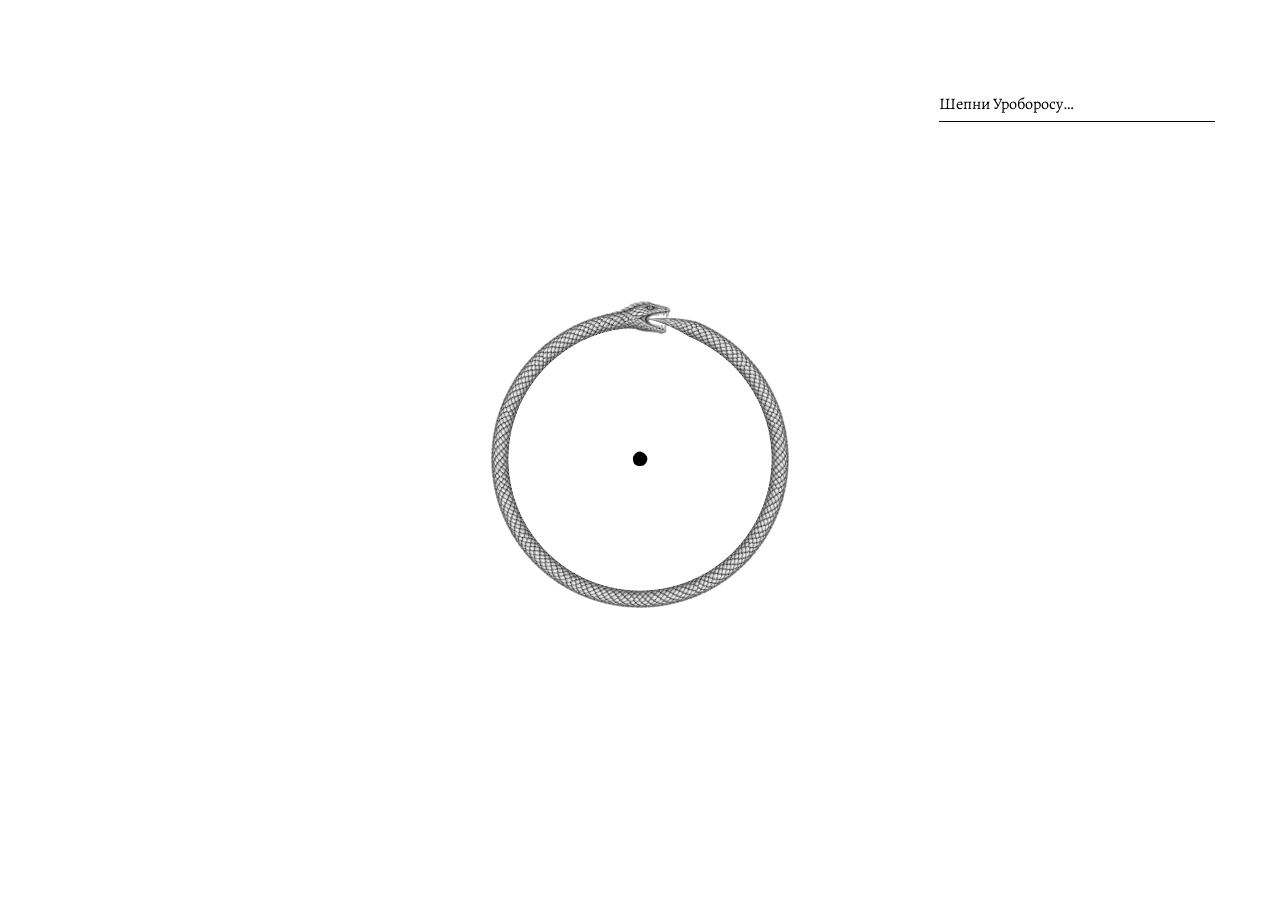
<file: index.html>
<!doctype html>
<html lang="ru">
<head>
  <meta charset="utf-8">
  <meta name="viewport" content="width=device-width, initial-scale=1, viewport-fit=cover">
  <meta name="theme-color" content="#ffffff">
  <meta name="description" content="Уроборос — музыкальный инструмент из живых змей-фраз, гравюры и чернил.">
  <meta http-equiv="refresh" content="0;url=./sketches/ouroboros/">
  <title>Уроборос — музыкальный инструмент</title>
  <link rel="canonical" href="./sketches/ouroboros/">
  <script>
    const instrument = new URL('./sketches/ouroboros/', window.location.href);
    instrument.search = window.location.search;
    instrument.hash = window.location.hash;
    window.location.replace(instrument.href);
  </script>
</head>
<body>
  <a href="./sketches/ouroboros/">Открыть Уробороса</a>
</body>
</html>
</file>
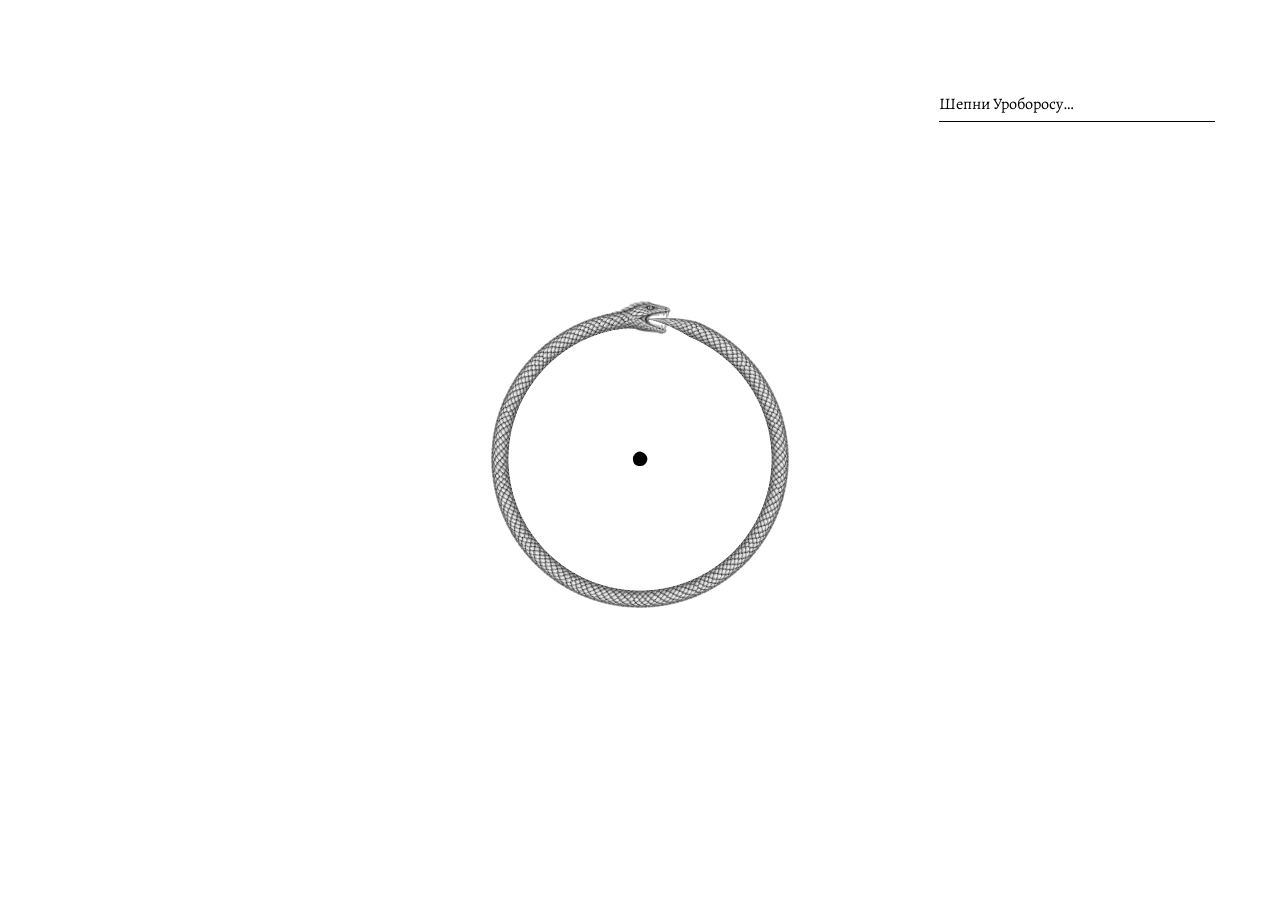
<file: sketches/ouroboros/index.html>
<!doctype html>
<html lang="ru">
<head>
  <meta charset="utf-8">
  <meta name="viewport" content="width=device-width, initial-scale=1, viewport-fit=cover">
  <meta name="theme-color" content="#fff">
  <meta name="description" content="Змеи-фразы в трёх кольцах, одна пластинка. Уроборос — живой инструмент из гравюры и чернил.">
  <title>Уроборос — кольца змей</title>
  <link rel="icon" href="data:image/svg+xml,%3Csvg xmlns='http://www.w3.org/2000/svg' viewBox='0 0 40 40'%3E%3Ccircle cx='20' cy='20' r='14' fill='none' stroke='%23111' stroke-width='4'/%3E%3C/svg%3E">
  <link rel="preload" href="./assets/fonts/alegreya-cyrillic-400-normal.woff2" as="font" type="font/woff2" crossorigin>
  <link rel="stylesheet" href="./ouroboros.css?v=chains-19">
  <script type="module" src="./app.mjs?v=chains-31"></script>
</head>
<body>
<main class="instrument" id="ouroboros" aria-label="Музыкальный инструмент Уроборос">
  <div class="stage" id="stage">
    <canvas id="canvas" tabindex="0" role="application" aria-label="Змеи в кольцах. Клик открывает кольцо. Тяни тело или скролль для скретча. Pinch сжимает тело и ускоряет музыку. Минус и плюс — размер, стрелки влево и вправо — скретч, вверх и вниз — выбор кольца, Enter — открыть кольцо, пробел — играть или пауза, I — исполнение. Печатай, чтобы позвать змею или произнести слово."></canvas>
    <canvas id="ink-canvas" aria-hidden="true"></canvas>
    <button class="ink-control" id="ink" type="button" aria-label="Бездна. Короткое касание — играть или пауза. Удерживай и води для непрерывного звука. Enter и стрелки — игра с клавиатуры."></button>
  </div>
  <button type="button" id="minimap" class="minimap" aria-label="Остальные кольца. Нажми, чтобы вернуться." hidden></button>
  <section id="spell-line" class="spell-line" aria-label="Строка: имя змеи, слово или руны">
    <form id="spell-form" autocomplete="off"><input id="spell-input" name="incantation" aria-label="Имя змеи, слово-заклинание, «убрать имя» или руны выбранной змеи" placeholder="Шепни Уроборосу…" enterkeyhint="send" autocapitalize="off" spellcheck="false"><button type="submit" aria-label="Произнести">↵</button></form>
    <div class="spell-lexicon" id="spell-lexicon" aria-label="Подсказки"></div>
    <div class="command-list" id="command-list" aria-label="Все команды строки"></div>
    <p id="spell-feedback" role="status" aria-live="polite"></p>
  </section>
  <aside id="spell-log" class="spell-log" aria-label="Сказанное за эту игру"><div class="scroll" id="spell-log-list"><p id="spell-log-text"></p></div></aside>
  <aside id="voice-panel" class="channel-panel voice-panel" aria-labelledby="voice-title" hidden>
    <div class="channel-title"><h2 id="voice-title">Голос бездны</h2><button id="voice-close" type="button" class="panel-close" aria-label="Закрыть настройки голоса">×</button></div>
    <fieldset><legend>Голос</legend>
      <label>Громкость<output data-voice-value="level"></output><input type="range" data-voice="level" aria-label="Громкость голоса" min="0" max=".6" step=".01"></label>
      <label>Высота<output data-voice-value="pitch"></output><input type="range" data-voice="pitch" aria-label="Высота голоса" min=".6" max="1.4" step=".01"></label>
    </fieldset>
    <fieldset><legend>Речитатив</legend>
      <label class="choice-row">Как часто<select id="voice-every" aria-label="Как часто звучит речитатив"><option value="8">Каждые 8 долей</option><option value="16">Каждые 16 долей</option><option value="32">Каждые 32 доли</option><option value="0">Молчать</option></select></label>
      <button id="voice-say" type="button" class="text-button">Сказать сейчас</button>
    </fieldset>
  </aside>
  <aside id="channel-panel" class="channel-panel" aria-labelledby="channel-title" hidden>
    <div class="channel-title"><h2 id="channel-title">Волынка</h2></div>
    <div id="phrase-choices" class="phrase-choices" role="group" aria-label="Змеи кольца: чья надпись видна"></div>
    <fieldset><legend>Тембр</legend>
      <label id="wave-row" class="choice-row">Волна<select id="channel-wave" aria-label="Форма волны выбранной партии"><option value="sine">Синус</option><option value="triangle">Треугольник</option><option value="sawtooth">Пила</option><option value="square">Квадрат</option></select></label>
      <label id="punch-row" hidden>Плотность удара<output data-value="punch">35%</output><input type="range" data-param="punch" aria-label="Плотность удара барабанов" min="0" max="1" step=".01"></label>
      <label>Яркость<output data-value="brightness">5200 Гц</output><input type="range" data-param="brightness" aria-label="Яркость выбранной партии" min="180" max="12000" step="10"></label>
    </fieldset>
    <fieldset><legend>Уровень</legend>
      <label>Громкость<output data-value="level">100%</output><input type="range" data-param="level" aria-label="Громкость выбранной партии" min="0" max="1.5" step=".01"></label>
      <label>Панорама<output data-value="pan">Центр</output><input type="range" data-param="pan" aria-label="Панорама выбранной партии" min="-1" max="1" step=".01"></label>
    </fieldset>
    <fieldset><legend>Насыщение</legend>
      <label>Тепло и зерно<output data-value="saturation">4%</output><input type="range" data-param="saturation" aria-label="Насыщение выбранной партии" min="0" max="1" step=".01"></label>
    </fieldset>
    <fieldset><legend>Пространство</legend>
      <label>Эхо<output data-value="echo">6%</output><input type="range" data-param="echo" aria-label="Эхо выбранной партии" min="0" max=".5" step=".005"></label>
      <label>Реверберация<output data-value="reverb">7%</output><input type="range" data-param="reverb" aria-label="Реверберация выбранной партии" min="0" max=".6" step=".005"></label>
    </fieldset>
  </aside>
  <output id="audio-state" hidden data-phase="0" data-peak="0" data-speed="0" data-scratching="false"></output>
</main>
<dialog id="sound-dialog" aria-labelledby="sound-title">
  <form method="dialog"><button class="dialog-close" aria-label="Закрыть настройки исполнения">×</button></form>
  <h2 id="sound-title">Характер прикосновения</h2>
  <div class="scratch-choice" role="group" aria-label="Звук прикосновения к змеям"><button type="button" data-scratch-mode="scales" aria-pressed="true">Чешуя</button><button type="button" data-scratch-mode="vinyl" aria-pressed="false">Винил</button><button type="button" data-scratch-mode="synth" aria-pressed="false">Синтез</button></div>
  <details><summary>Устройство звука</summary><p class="routing">Каждое кольцо — своя петля из фраз змей по 8 долей → своя ветвь заклинаний<br>↓ три общих канала: Бас / Волынка / Барабаны<br>Яркость → насыщение → эхо + реверберация → уровень<br>↓<br>Общий компрессор → звук и чернила</p><p id="texture-routing">Трение винила — отдельный шумовой канал. Чернила добавляют непрерывный голос во второй синт. Локальная роботизированная речь → собственная ветвь общих заклинаний → общий выход и анализ.</p></details>
</dialog>
</body>
</html>
</file>
<file: sketches/ouroboros/ouroboros.css>
/* Alegreya and Alegreya SC (SIL OFL 1.1, assets/fonts/OFL.txt), regular weight only. */
@font-face{font-family:'Alegreya';font-style:normal;font-weight:400;font-display:swap;src:url(./assets/fonts/alegreya-cyrillic-400-normal.woff2) format('woff2');unicode-range:U+0301,U+0400-045F,U+0490-0491,U+04B0-04B1,U+2116}
@font-face{font-family:'Alegreya';font-style:normal;font-weight:400;font-display:swap;src:url(./assets/fonts/alegreya-latin-400-normal.woff2) format('woff2');unicode-range:U+0000-00FF,U+0131,U+0152-0153,U+02BB-02BC,U+02C6,U+02DA,U+02DC,U+0304,U+0308,U+0329,U+2000-206F,U+20AC,U+2122,U+2191,U+2193,U+2212,U+2215,U+FEFF,U+FFFD}
@font-face{font-family:'Alegreya SC';font-style:normal;font-weight:400;font-display:swap;src:url(./assets/fonts/alegreya-sc-cyrillic-400-normal.woff2) format('woff2');unicode-range:U+0301,U+0400-045F,U+0490-0491,U+04B0-04B1,U+2116}
@font-face{font-family:'Alegreya SC';font-style:normal;font-weight:400;font-display:swap;src:url(./assets/fonts/alegreya-sc-latin-400-normal.woff2) format('woff2');unicode-range:U+0000-00FF,U+0131,U+0152-0153,U+02BB-02BC,U+02C6,U+02DA,U+02DC,U+0304,U+0308,U+0329,U+2000-206F,U+20AC,U+2122,U+2191,U+2193,U+2212,U+2215,U+FEFF,U+FFFD}
:root{color-scheme:light;--paper:#fff;--ink:#000;
  /* Colour rule: only pure black #000 and pure white #fff, no greys or tints. */
  --serif:Alegreya,Georgia,"Times New Roman",serif;
  --small-caps:"Alegreya SC",Alegreya,Georgia,serif; /* Малая капитель: подписи групп */
  /* Seven text styles. Every text on the page uses one of them. */
  --type-title:400 28px/1.1 var(--serif);   /* Заголовок: имя кольца и змеи, заголовок окна */
  --type-line:400 16px/1.3 var(--serif);    /* Строка: строка заклинаний, выбор прикосновения, знаки ↵ и × */
  --type-body:400 14px/1.6 var(--serif);    /* Текст: абзацы окна, подписи и теги на телефоне */
  --type-caption:400 12px/1.5 var(--serif); /* Подпись: ползунки и значения, теги, списки, кнопки */
  --type-log:400 12px/2 var(--serif);       /* Лог: всё сказанное, справа */
  --type-small-caps:400 12px/1.5 var(--small-caps); /* Капитель: подписи групп */
  font:var(--type-body)}
*{box-sizing:border-box}
[hidden]{display:none!important}
html,body{width:100%;height:100%;margin:0;overflow:hidden;overscroll-behavior:none;background:#fff;color:#000}
button,select,input{font:inherit;color:#000}
button{border:0;background:none;cursor:pointer;-webkit-tap-highlight-color:transparent}
/* Focus is drawn only while the user moves with Tab / Shift+Tab. */
:focus,:focus-visible{outline:none}
*{-webkit-tap-highlight-color:transparent}
[data-modality="keyboard"] :is(button,canvas,select,input,summary,a,[tabindex]):focus-visible{outline:1px solid #000;outline-offset:5px}
[data-modality="keyboard"] canvas:focus-visible{outline-offset:-5px}
[data-modality="keyboard"] #spell-input:focus-visible{outline:0}
.instrument{position:fixed;inset:0;overflow:hidden;isolation:isolate;padding-top:env(safe-area-inset-top);padding-bottom:env(safe-area-inset-bottom)}
.stage{position:absolute;inset:0;touch-action:none;user-select:none;-webkit-user-select:none}
canvas{position:absolute;inset:0;display:block;width:100%;height:100%}
#canvas{touch-action:none}
#ink-canvas{pointer-events:none}
.stage[data-hover="scratch"] #canvas{cursor:grab}
.stage[data-gesture="scratch"] #canvas{cursor:grabbing}
.ink-control{position:absolute;border-radius:50%;padding:0;touch-action:none;cursor:crosshair}
.minimap{position:absolute;z-index:5;padding:0;cursor:zoom-out;background:none}
.channel-panel{position:absolute;z-index:5;left:clamp(28px,3.2vw,64px);bottom:48px;width:clamp(280px,23vw,330px);height:480px;max-height:calc(100dvh - 160px);overflow:auto;overscroll-behavior:contain;scrollbar-width:thin;scrollbar-color:#000 #fff}
.channel-title{display:flex;gap:12px;align-items:baseline;margin-bottom:16px}
.channel-title>span{font:var(--type-caption)}
h2{font:var(--type-title);letter-spacing:-.6px;margin:0}
fieldset{border:0;margin:0 0 10px;background:none;padding:0;min-width:0}
fieldset:last-child{margin-bottom:0}
legend{float:left;width:100%;font:var(--type-small-caps);margin:0 0 4px;padding:0}
fieldset label{clear:both;display:grid;grid-template-columns:1fr auto;align-items:center;font:var(--type-caption);gap:0 12px}
fieldset label+label{margin-top:3px}
fieldset output{color:#000;font:var(--type-caption);font-variant-numeric:tabular-nums}
fieldset .choice-row{display:flex;justify-content:space-between;gap:15px;margin-bottom:5px}
select{border:0;background:transparent;border-bottom:1px solid #000;border-radius:0;font:var(--type-caption);padding:2px 14px 3px 0;max-width:180px}
input[type="range"]{grid-column:1/-1;width:100%;height:21px;margin:0;accent-color:#000;cursor:ew-resize;-webkit-appearance:none;background:none}
input[type="range"]::-webkit-slider-runnable-track{height:1px;background:#000}
input[type="range"]::-webkit-slider-thumb{-webkit-appearance:none;width:9px;height:9px;border-radius:50%;background:#000;margin-top:-4px}
input[type="range"]::-moz-range-track{height:1px;background:#000}
input[type="range"]::-moz-range-thumb{width:9px;height:9px;border:0;background:#000}
.spell-line{position:absolute;z-index:9;width:310px;max-width:calc(100vw - 40px);color:#000}
#spell-form{display:flex;border-bottom:1px solid #000;align-items:center}
#spell-input{width:100%;min-width:0;border:0;outline:0;background:transparent;font:var(--type-line);padding:4px 0 6px;border-radius:0}
#spell-input::placeholder{color:#000;opacity:1}
/* Desktop: a quiet line, no tags and no ↵ — Enter speaks. */
[data-mobile="false"] #spell-form button,[data-mobile="false"] .spell-lexicon{display:none}
#spell-form button{font:var(--type-line);min-width:44px;min-height:44px}
.spell-lexicon{display:flex;flex-wrap:wrap;gap:2px 12px;margin-top:6px;align-items:center;font:var(--type-caption)}
.spell-lexicon button{padding:5px 0;font:var(--type-caption)}
#spell-feedback{font:var(--type-caption);margin:8px 0 0;min-height:18px}
.phrase-choices{display:flex;flex-wrap:wrap;gap:4px 18px;margin-bottom:8px}
.phrase-choices button{padding:4px 0;font:var(--type-caption);border-bottom:1px solid transparent}
.phrase-choices button[aria-pressed="true"]{border-color:#000}
[data-mobile="true"] .channel-panel{left:50%;top:var(--controls-top,180px);bottom:auto;transform:translateX(-50%);width:min(310px,calc(100vw - 48px));height:var(--controls-height,350px);max-height:none;touch-action:pan-y;padding-bottom:12px}
[data-mobile="true"] .channel-panel label{font:var(--type-body)}
[data-mobile="true"] input[type="range"]{height:30px}
[data-mobile="true"] .spell-lexicon button{min-height:36px}
[data-mobile="true"] .spell-line{width:min(330px,calc(100vw - 40px))}
@media(max-height:520px){[data-mobile="true"] .spell-lexicon{display:none}}
dialog{background:transparent;color:#000;border:1px solid #000;padding:44px;max-width:min(530px,calc(100vw - 32px));max-height:calc(100dvh - 40px);overflow:auto}
dialog::backdrop{background:#fff}
dialog h2{font:var(--type-title);margin:0 0 28px}
dialog p{font:var(--type-body);color:#000}
.dialog-close{position:absolute;right:14px;top:8px;font:var(--type-line);padding:8px}
.scratch-choice{display:flex;gap:20px;margin-bottom:15px}
.scratch-choice button{font:var(--type-line);padding:5px 0;border-bottom:1px solid transparent;color:#000}
.scratch-choice button[aria-pressed="true"]{border-bottom-color:#000}
dialog .routing{font:var(--type-caption)}
details{margin:20px 0;font:var(--type-caption)}
summary{cursor:pointer;font:var(--type-small-caps)}
@media(max-width:850px){.channel-panel{bottom:40px;width:290px;left:28px}}
@media(max-width:600px){.channel-panel{bottom:30px;width:min(280px,70vw);max-height:calc(100dvh - 250px)}dialog{padding:40px 26px}fieldset{margin-bottom:16px}}
@media(prefers-reduced-motion:reduce){*,*::before,*::after{transition:none!important;animation:none!important}}

.spell-line[hidden]{display:none}
[data-view="focus"] .spell-lexicon{display:none}
.stage[data-hover="rune"] #canvas{cursor:pointer}
.channel-panel{padding:8px 10px 12px 8px}
.voice-panel{z-index:6}
.channel-title .panel-close{margin-left:auto;font:var(--type-line);min-width:36px;min-height:36px;padding:0}
.text-button{padding:6px 0;font:var(--type-caption);border-bottom:1px solid #000;margin-top:6px}
.spell-lexicon .lexicon-gap{width:100%;height:0}
[data-mobile="true"] .voice-panel{top:max(12px,env(safe-area-inset-top));height:min(46dvh,420px)}
[data-mobile="true"] .spell-lexicon{flex-wrap:nowrap;overflow-x:auto;overflow-y:hidden;scrollbar-width:none;gap:0 14px;margin-right:-20px;padding-right:20px;-webkit-overflow-scrolling:touch}
[data-mobile="true"] .spell-lexicon::-webkit-scrollbar{display:none}
[data-mobile="true"] .spell-lexicon button{flex:none;font:var(--type-body)}
[data-mobile="true"] .spell-lexicon .lexicon-gap{width:10px;flex:none}
[data-mobile="true"] #spell-feedback{display:-webkit-box;-webkit-box-orient:vertical;-webkit-line-clamp:3;overflow:hidden}
/* The log: everything entered in the line, small and centred in the right
   column, one entry per line, ragged on both sides. Nothing clips it and
   nothing covers it: only the page background is white. */
.spell-log{position:absolute;z-index:4;pointer-events:none}
.spell-log[hidden]{display:none}
.spell-log p{margin:0;font:var(--type-log);text-align:center;overflow-wrap:anywhere}
.spell-log p span{display:block}
/* Desktop: nothing is written on the left; what was said goes to the log. */
[data-mobile="false"] #spell-feedback{display:none}
/* Desktop: the list of every command, under the line while it has focus. */
.command-list{display:none}
[data-mobile="false"] .spell-line:focus-within .command-list:not(:empty){display:block;padding:12px 0 16px}
.command-group{display:flex;flex-wrap:wrap;gap:0 12px;align-items:baseline;font:var(--type-caption)}
.command-group+.command-group{margin-top:6px}
.command-group span{flex:0 0 100%;font:var(--type-small-caps);margin-bottom:2px}
.command-group button{padding:3px 0;font:var(--type-caption)}
</file>
